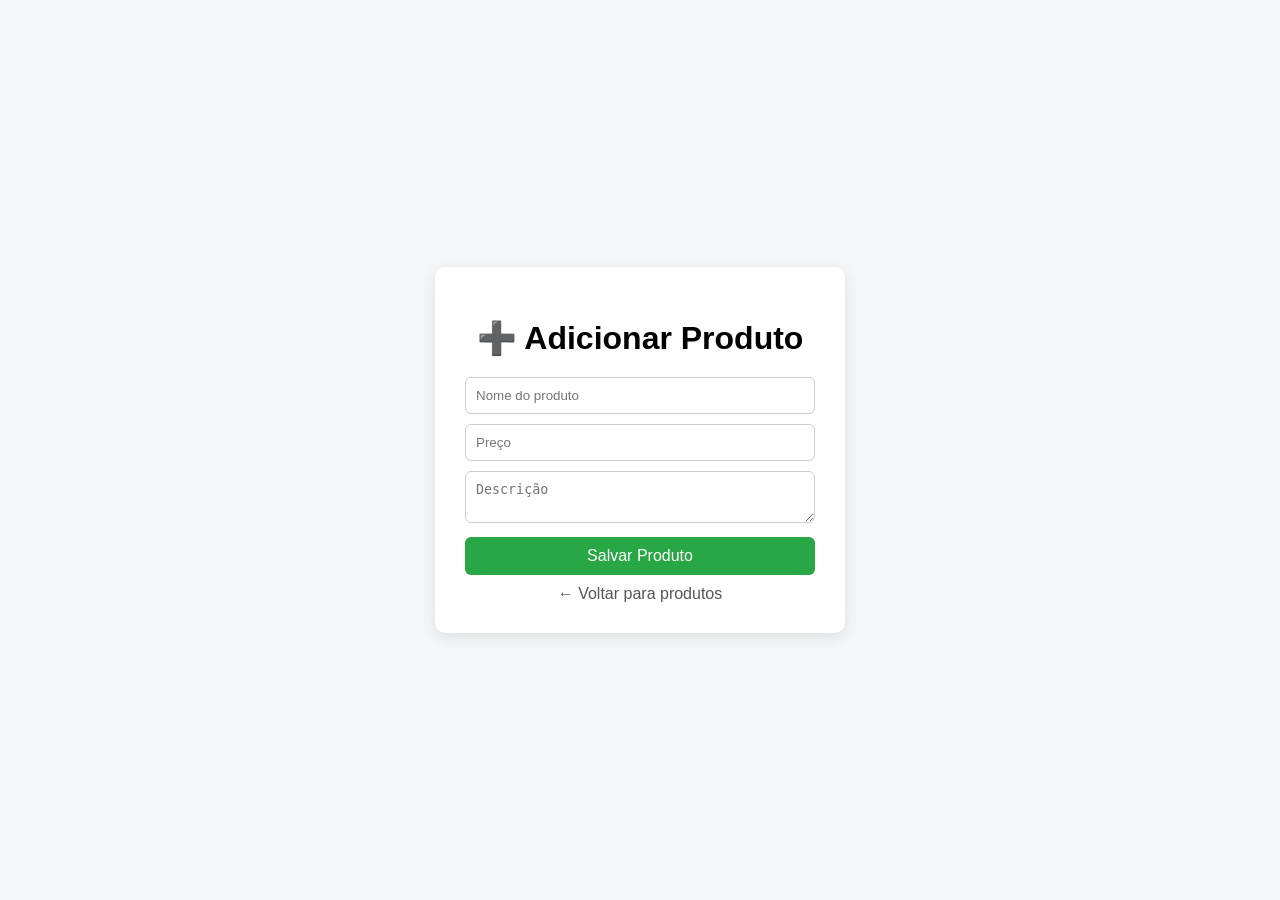
<file: templates/adicionar.html>
<!DOCTYPE html>
<html lang="pt-br">
<head>
    <meta charset="UTF-8">
    <title>Adicionar Produto</title>

    <style>
        body {
            font-family: Arial, sans-serif;
            background: #f4f6f8;
            height: 100vh;
            margin: 0;

            /* centralização total */
            display: flex;
            justify-content: center;
            align-items: center;
        }

        .container {
            background: white;
            padding: 30px;
            border-radius: 10px;
            width: 350px;
            box-shadow: 0 4px 15px rgba(0,0,0,0.1);
        }

        h1 {
            text-align: center;
            margin-bottom: 20px;
        }

        input, textarea {
            width: 100%;
            padding: 10px;
            margin-bottom: 10px;
            border-radius: 6px;
            border: 1px solid #ccc;
            box-sizing: border-box;
        }

        button {
            width: 100%;
            padding: 10px;
            background: #28a745;
            color: white;
            border: none;
            border-radius: 6px;
            cursor: pointer;
            font-size: 16px;
        }

        button:hover {
            background: #218838;
        }

        .voltar {
            display: block;
            text-align: center;
            margin-top: 10px;
            text-decoration: none;
            color: #555;
        }
    </style>

</head>
<body>

<div class="container">

    <h1>➕ Adicionar Produto</h1>

    <form method="POST">

        <input type="text" name="nome" placeholder="Nome do produto" required>

        <input type="number" step="0.01" name="preco" placeholder="Preço" required>

        <textarea name="descricao" placeholder="Descrição"></textarea>

        <button type="submit">Salvar Produto</button>

    </form>

    <a class="voltar" href="/produtos">← Voltar para produtos</a>

</div>

</body>
</html>
</file>
